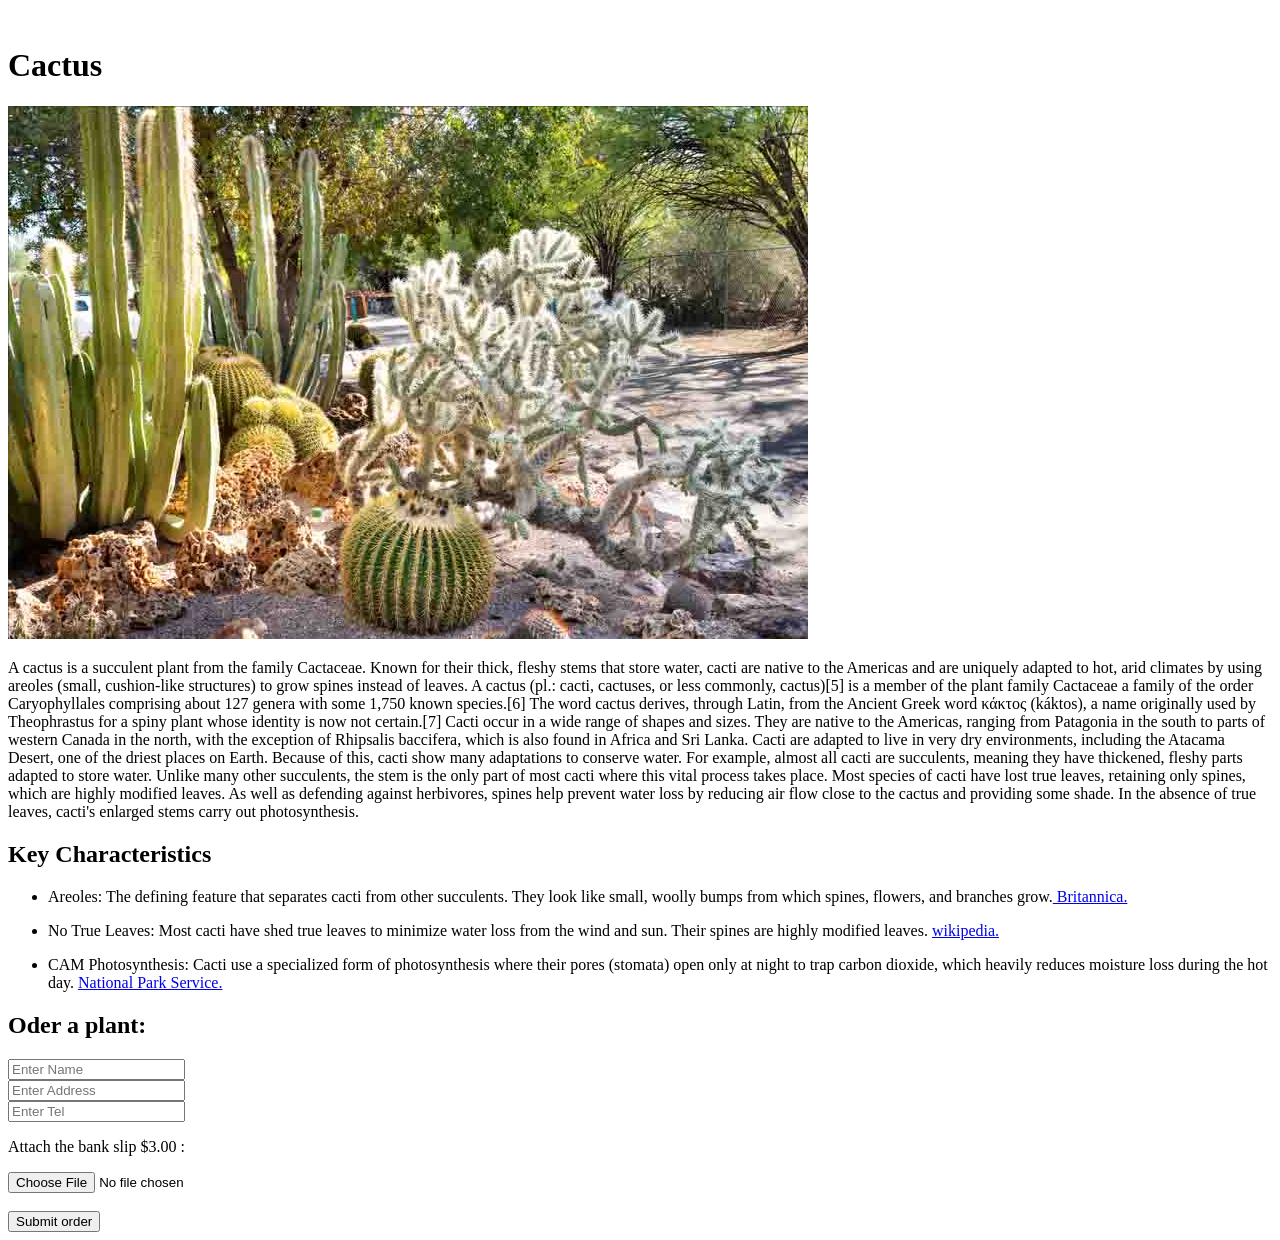
<file: src/1. simple_page/index.html>
<!DOCTYPE html>
<html>
    <head>
        <link rel="stylesheet" ref="styles.css">
    </head>

    <br>
        <div>
            <h1>Cactus</h1>
        </div>
        <div>
            <img src="googleimage1.png" />
        </div>
        <div>
            <p>A cactus is a succulent plant from the family Cactaceae. Known for their thick,
                 fleshy stems that store water, cacti are native to the Americas and are 
                 uniquely adapted to hot, arid climates by using areoles (small, cushion-like 
                 structures) to grow spines instead of leaves. A cactus (pl.: cacti, cactuses, 
                 or less commonly, cactus)[5] is a member of the plant family Cactaceae a family 
                 of the order Caryophyllales comprising about 127 genera with some 1,750 known 
                 species.[6] The word cactus derives, through Latin, from the Ancient Greek word 
                 κάκτος (káktos), a name originally used by Theophrastus for a spiny plant whose 
                 identity is now not certain.[7] Cacti occur in a wide range of shapes and sizes. 
                 They are native to the Americas, ranging from Patagonia in the south to parts of 
                 western Canada in the north, with the exception of Rhipsalis baccifera, which is 
                 also found in Africa and Sri Lanka. Cacti are adapted to live in very dry 
                 environments, including the Atacama Desert, one of the driest places on Earth. 
                 Because of this, cacti show many adaptations to conserve water. For example, almost 
                 all cacti are succulents, meaning they have thickened, fleshy parts adapted to 
                 store water. Unlike many other succulents, the stem is the only part of most cacti 
                 where this vital process takes place. Most species of cacti have lost true leaves, 
                 retaining only spines, which are highly modified leaves. As well as defending against 
                 herbivores, spines help prevent water loss by reducing air flow close to the cactus 
                 and providing some shade. In the absence of true leaves, cacti's enlarged stems carry 
                 out photosynthesis.</p>
        </div>
        <div>
            <h2>Key Characteristics</h2>
            <div>
                <ul>
                    <li>
                        <p>Areoles: The defining feature that separates cacti from other succulents.
                         They look like small, woolly bumps from which spines, flowers, and branches 
                         grow.<a href="https://www.britannica.com/plant/cactus"> Britannica.</a></p>
                    </li>
                    <li>
                        <p>No True Leaves: Most cacti have shed true leaves to minimize water loss 
                            from the wind and sun. Their spines are highly modified leaves.
                        <a href="https://en.wikipedia.org/wiki/Cactus"> wikipedia.</a></p>
                    </li>
                    <li>
                        <p>CAM Photosynthesis: Cacti use a specialized form of photosynthesis where their 
                            pores (stomata) open only at night to trap carbon dioxide, which heavily reduces 
                            moisture loss during the hot day.
                        <a href="https://www.nps.gov/arch/learn/nature/cacti.htm"> National Park Service.</a></p>
                    </li>
                </ul>
            </div>
        </div>
        <h2>Oder a plant:</h2>
        <input type="text" placeholder="Enter Name"> </br>
        <input type="text" placeholder="Enter Address"> </br>
        <input type="text" placeholder="Enter Tel"> </br>
        <div>
            <p>Attach the bank slip $3.00 : </p>
            <input type="file" accept=".png, .jpeg">
            </br></br>
        </div>
        <div>
            <button>Submit order</button>
        </div>

    </body>
</html>
</file>
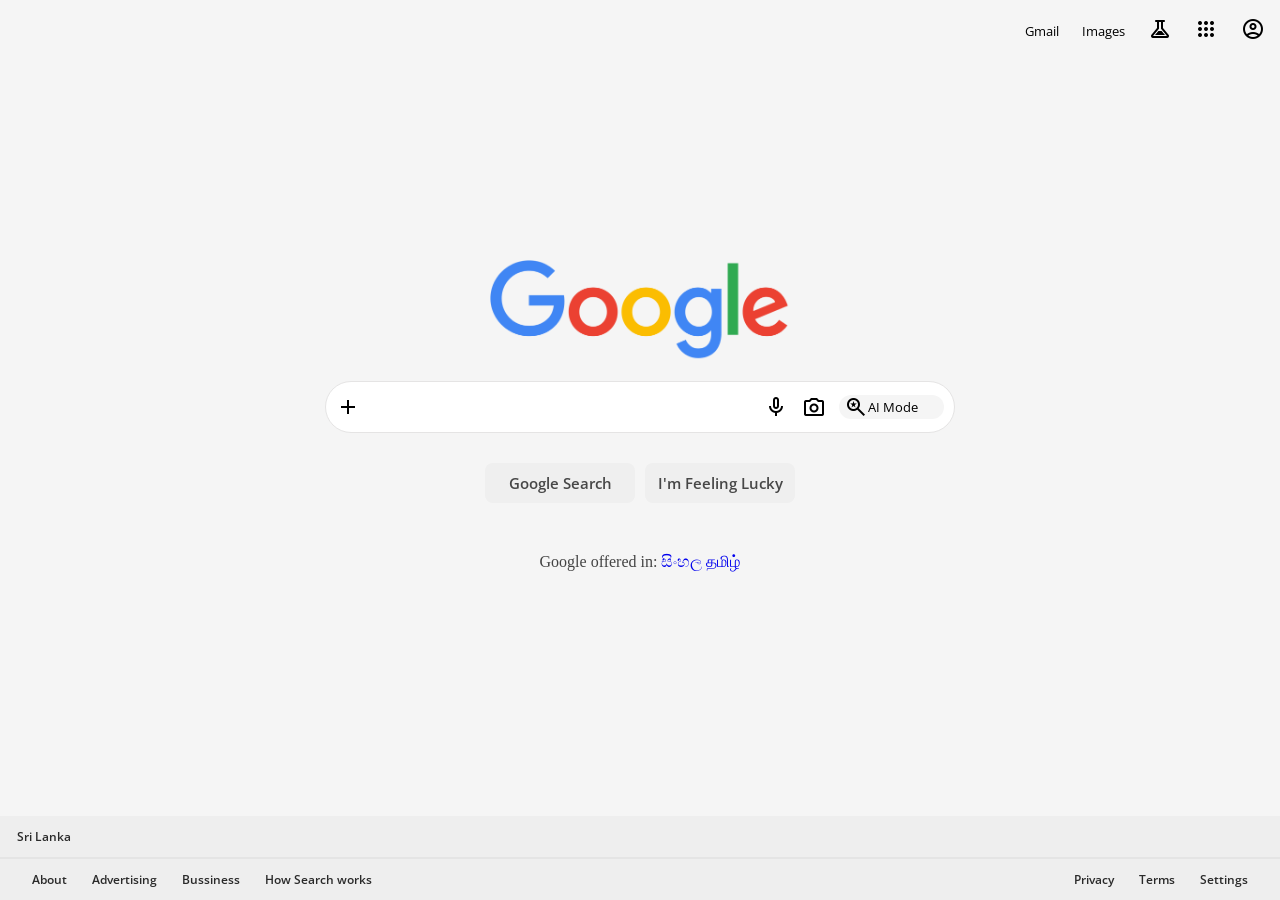
<file: src/2. google-clone/index.html>
<!DOCTYPE html>
<html lang="en">
<head>
    <meta charset="UTF-8">
    <meta name="viewport" content="width=device-width, initial-scale=1.0">
    <link rel="stylesheet" href="styles.css">
    <link href="https://fonts.googleapis.com/css2?family=Material+Symbols+Outlined" 
    rel="stylesheet" />

    <!-- link for font -->
    <link rel="preconnect" href="https://fonts.googleapis.com">
    <link rel="preconnect" href="https://fonts.gstatic.com" crossorigin>
    <link href="https://fonts.googleapis.com/css2?family=Google+Sans:ital,opsz,wght@0,17..18,400..700;1,17..18,400..700&family=Open+Sans:ital,wght@0,300..800;1,300..800&display=swap" rel="stylesheet">

    <title>Google Clone</title>
</head>
<body>
    <!-- header starts -->
    <div class="header">
        <div class="left-header">
            <p class="open-sans-charr">Gmail</p>
            <p class="open-sans-charr">Images</p>
            <span class="material-symbols-outlined">experiment</span>
            <span class="material-symbols-outlined">apps</span>
            <div class="profile">
                <span class="material-symbols-outlined">account_circle</span>
            </div>
        </div>
    </div>
    <!-- header ends -->

    <!-- body starts -->
    <div class="body">
        <div class="logodev">
            <img src="logo.png" alt="google-logo" class="logo-img" />
        </div>
        <div class="searchdiv">
            <div class="search">
                <span class="material-symbols-outlined">add</span>
                <input type="text" class="search-input" />
                <div class="options">
                    <span class="material-symbols-outlined">mic</span>
                    <span class="material-symbols-outlined">photo_camera</span>
                    <div class="aimode">
                        <span class="material-symbols-outlined">saved_search</span>
                        <p class="open-sans-charr">AI Mode</p>
                    </div>
                </div>
            </div>
        </div>
        <div class="buttons">
            <div class="search-btn">
                <button class="search-btn-input">Google Search</button>
            </div>
            <div class="lucky-btn">
                <button class="lucky-btn-input">I'm Feeling Lucky</button>
            </div>
        </div>
        
    </div>
    
    <!-- body ends -->

    <!-- Note starts -->
     <div class="note">
        <p>Google offered in: <a class="sin" href="#">සිංහල</a> <a class="tam" href="#">தமிழ்</a></p>
     </div>
    <!-- Note ends -->

     <!-- footer starts -->
    <div class="footer">
        <div class="upper-footer">
            <p>Sri Lanka</p>
        </div>
        <div class="lower-footer">
            <div class="lower-footer-left">
                <p>About</p>
                <p>Advertising</p>
                <p>Bussiness</p>
                <p>How Search works</p>
            </div>
            <div class="lower-footer-right">
                <p>Privacy</p>
                <p>Terms</p>
                <p>Settings</p>
            </div>
        </div>
    </div>
     <!-- footer ends -->
</body>
</html>
</file>
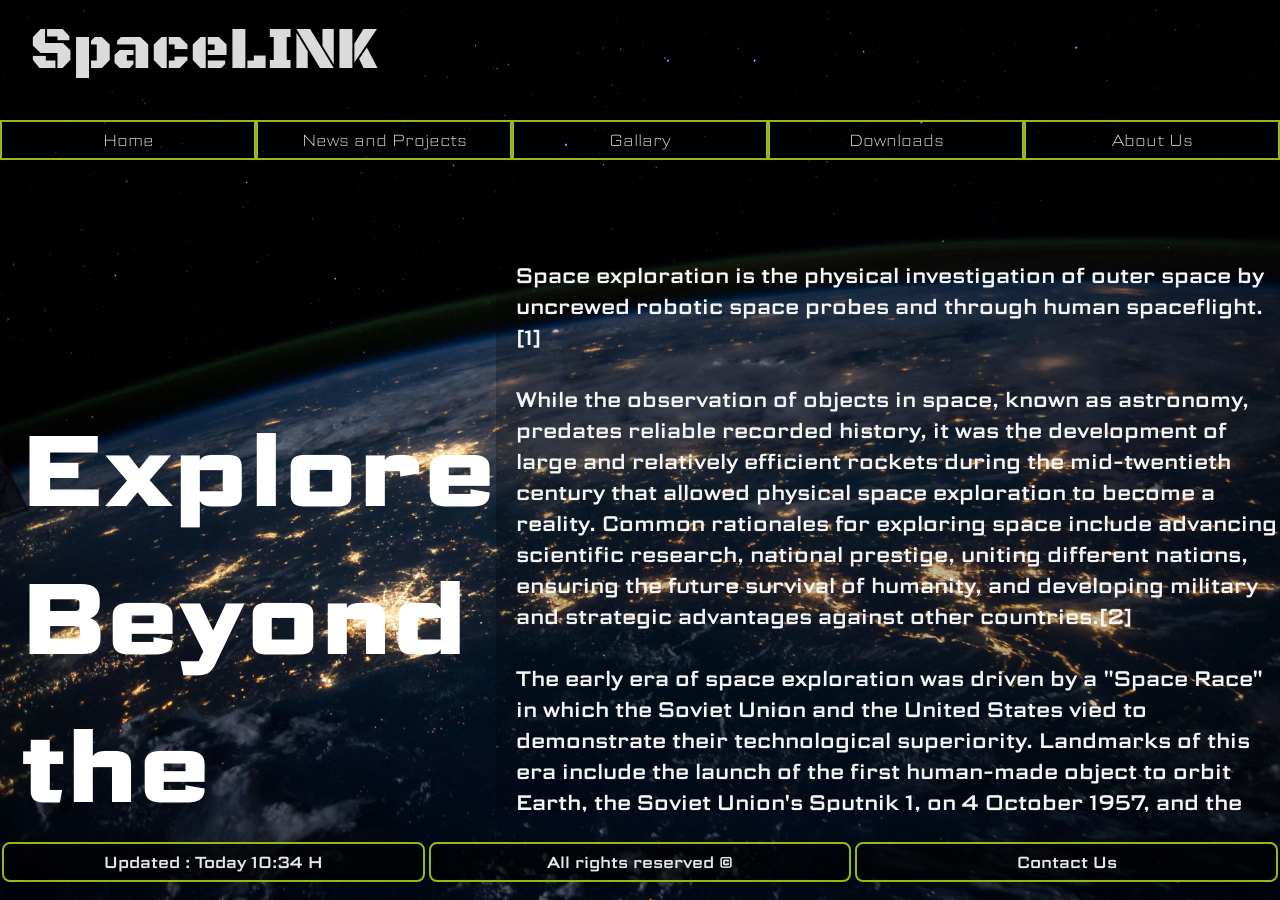
<file: src/3. space-link/index.html>
<!DOCTYPE html>
<html lang="en">
<head>
    <meta charset="UTF-8">
    <meta name="viewport" content="width=device-width, initial-scale=1.0">
    <link rel="stylesheet" href="styles.css">
    <!-- Google font -->
    <link rel="preconnect" href="https://fonts.googleapis.com">
    <link rel="preconnect" href="https://fonts.gstatic.com" crossorigin>
    <link href="https://fonts.googleapis.com/css2?family=Science+Gothic:wght@200&display=swap" rel="stylesheet">
    <!-- ----------- -->
    <link rel="preconnect" href="https://fonts.googleapis.com">
    <link rel="preconnect" href="https://fonts.gstatic.com" crossorigin>
    <link href="https://fonts.googleapis.com/css2?family=Bungee&family=Science+Gothic:wght@200&display=swap" rel="stylesheet">
    <!-- ----------- -->
     <link rel="preconnect" href="https://fonts.googleapis.com">
    <link rel="preconnect" href="https://fonts.gstatic.com" crossorigin>
    <link href="https://fonts.googleapis.com/css2?family=Black+Ops+One&display=swap" rel="stylesheet">
    <!-- ----------- -->
    <title>SpaceLINK</title>
</head>
<body>
    <div class="body">
        <div class="pagetitle">
            <p>SpaceLINK</p>
        </div>
        <div class="header">
            <div class="sections">
                <p>Home</p>
            </div>
            <div class="sections">
                <p>News and Projects</p>
            </div>
            <div class="sections">
                <p>Gallary</p>
            </div>
            <div class="sections">
                <p>Downloads</p>
            </div>
            <div class="sections">
                <p>About Us</p>
            </div>
        </div>
        <div class="content">
            <div class="left">
                <div class="headline">
                    <h1>Explore Beyond the Orbit</h1>
                </div>
                <div class="join">
                    <!-- button from uiverse.is -->
                    <!-- From Uiverse.io by rubyreapergaming --> 
                    <button type="button" class="btn">
                    <strong>Join Us Today</strong>
                    <div id="container-stars">
                        <div id="stars"></div>
                    </div>

                    <div id="glow">
                        <div class="circle"></div>
                        <div class="circle"></div>
                    </div>
                    </button>
                    <!-- ********************** -->
                </div>
            </div>
            <div class="right">
                <div class="description">
                    <p>Space exploration is the physical investigation of outer space by uncrewed robotic space 
                        probes and through human spaceflight.[1] <br><br>
                        
                        While the observation of objects in space, known as astronomy, predates reliable recorded 
                        history, it was the development of large and relatively efficient rockets during the 
                        mid-twentieth century that allowed physical space exploration to become a reality. Common 
                        rationales for exploring space include advancing scientific research, national prestige, 
                        uniting different nations, ensuring the future survival of humanity, and developing military 
                        and strategic advantages against other countries.[2] <br><br>
                        
                        The early era of space exploration was driven by a "Space Race" in which the Soviet Union 
                        and the United States vied to demonstrate their technological superiority. Landmarks of this 
                        era include the launch of the first human-made object to orbit Earth, the Soviet Union's Sputnik 
                        1, on 4 October 1957, and the first Moon landing by the American Apollo 11 mission on 20 July 
                        1969. The Soviet space program achieved many of the first milestones, including the first living 
                        being in orbit in 1957, the first human spaceflight (Yuri Gagarin aboard Vostok 1) in 1961, the 
                        first spacewalk (by Alexei Leonov) on 18 March 1965, the first automatic landing on another 
                        celestial body in 1966, and the launch of the first space station (Salyut 1) in 1971. <br><br>
                        
                        In the 1970s, focus shifted from one-off flights to renewable hardware, such as the Space Shuttle 
                        program, and from competition to cooperation, the foremost example being the International Space 
                        Station (ISS), built between 1998 and 2011.[3] <br><br>
                        
                        The 2000s brought advancements in the national space-exploration programs of China, the European 
                        Union, Japan, and India. The 2010s saw the rise of the private space industry in earnest with the 
                        development of private launch vehicles, space capsules, and satellite manufacturing. In the 2020s, 
                        the two primary global programs gaining traction are Moon-focused: the Chinese-led International 
                        Lunar Research Station and the U.S.-led Artemis Program, with its plan to build the Artemis Base 
                        Camp on the Moon, each with a set of international partners. </p>
                </div>
            </div>
        </div>
        <div class="footer">
            <div class="footer-section">
                <p>Updated : Today 10:34 H</p>
            </div>
            <div class="footer-section">
                <p>All rights reserved ©</p>
            </div>
            <div class="footer-section">
                <p>Contact Us</p>
            </div>
        </div>
        .
    </div>
</body>
</html>
</file>
<file: src/2. google-clone/styles.css>
* {
  margin: 0;
}

body {
  display: flex;
  flex-direction: column;
  background-color: rgb(245, 245, 245);
  min-height: 100vh;

}


.open-sans-charr {
  font-family: "Open Sans", sans-serif;
  font-optical-sizing: auto;
  font-weight: 400;
  font-style: normal;
  font-variation-settings:
    "wdth" 100;
}

.header {
  display: flex;
  flex-direction: row;
  justify-content: right;
}

.header .left-header {
  margin-top: 2px;
  display: flex;
  flex-direction: row;
  justify-content: space-between;
  width: 240px;
  padding: 15px;
  font-size: small;
}


.header .left-header p {
  padding-top: 5px;
}

.header .left-header p:hover {
  text-decoration: underline;
  text-underline-offset: 2px;
}

.body {
  display: flex;
  flex-direction: column;
  background-color: rgb(245, 245, 245);
  margin-top: 200px;
}

.logodev {
  display: flex;
  flex-direction: row;
  justify-content: center;
}

.logo-img {
  width: 300px;
  display: flex;
  flex-direction: row;
  justify-content: center;
}

.searchdiv {
  display: flex;
  flex-direction: row;
  justify-content: center;
}


.search {
  display: flex;
  flex-direction: row;
  border: 1px;
  border-style: groove;
  border-color: rgb(229, 228, 228);
  border-radius: 100px;
  height: 50px;
  align-items: center;
  justify-content: space-between;
  padding-left: 10px;
  padding-right: 10px;
  background-color: white;
  max-width: 700px;
  margin-top: 20px;

}

.search .search-input {
  width: 400px;
  border-style: none;
} 

.options {
  display: flex;
  flex-direction: row;
  width: 180px;
  border: 2px;
  border-style: none;
  justify-content: space-between;
}

.aimode {
  display: flex;
  flex-direction: raw;
  align-items: center;
  padding-left: 5px;
  border: 2px;
  width: 100px;
  border-radius: 30px;
  background-color: rgb(245, 245, 245);
  font-size: small;
}

.buttons {
  display: flex;
  flex-direction: row;
  justify-content: center;
  margin-top: 30px;
}

.search-btn {
  margin-right: 10px;
}

.search-btn-input {
  padding: 10px;
  width: 150px;
  border-radius: 8px;
  border-style: none;

  font-family: 'Open Sans';
  font-size: 15px;
  color: rgb(71, 71, 71);
  font-weight: 600;
}

.lucky-btn-input {
  padding: 10px;
  width: 150px;
  border-radius: 8px;
  border-style: none;

  font-family: 'Open Sans';
  font-size: 15px;
  color: rgb(71, 71, 71);
  font-weight: 600;
}

.note {
  color : rgb(67, 67, 67);

  margin-top: 50px;

  display: flex;
  flex-direction: row;
  justify-content: center;
}

.note .sin {
  text-decoration: none;
}

.note .tam {
  text-decoration: none;
}

.note .sin:hover{
  text-decoration: underline;
  text-underline-offset: 2px;
}

.note .tam:hover{
  text-decoration: underline;
  text-underline-offset: 2px;
}

.footer {
  margin-top: auto;
}

.upper-footer {
  display: flex;
  flex-direction: row;
  justify-content: space-between;

  border-bottom: 2px rgb(228, 228, 228);
  border-top: 0px;
  border-left: 0px;
  border-right: 0px;
  border-style: solid;
  background-color: rgb(238, 238, 238);
  padding: 12px;
}

.upper-footer p {
  font-family: 'Open Sans';
  font-size: 12px;
  font-weight: 600;
  color: rgb(42, 42, 42);

  margin-left: 5px;
}

.lower-footer {
  display: flex;
  flex-direction: row;
  justify-content: space-between;

  border-color: black;
  background-color: rgb(238, 238, 238);
  padding: 12px;
}

.lower-footer-left {
  display: flex;
  flex-direction: row;
  margin-left: 20px;
}

.lower-footer-left p {
  padding-right: 25px;
  font-family: 'Open Sans';
  font-size: 12px;
  font-weight: 600;
  color: rgb(42, 42, 42);
}

.lower-footer-left p:hover {
  text-decoration: underline;
  text-underline-offset: 1px;
}


.lower-footer-right {
  display: flex;
  flex-direction: row;
  margin-right: 20px;
}

.lower-footer-right p {
  padding-left: 25px;
  font-family: 'Open Sans';
  font-size: 12px;
  font-weight: 600;
  color: rgb(42, 42, 42);
}

.lower-footer-right p:hover {
  text-decoration: underline;
  text-underline-offset: 1px;
}
</file>
<file: src/3. space-link/styles.css>
body {
    background-image: url("./image/space.jpg");
    background-size: cover;
    height: 100%;
    margin: 0;
}

.body {
    height: 100dvh;      /* exact viewport height */
    display: flex;
    flex-direction: column;
    overflow: hidden;  /* prevents page from growing */  
}

.pagetitle {
    /* see the borders */
    /* border: 2px;
    border-color: white;
    border-style: solid; */
    /* *************** */

    height: 100px;

    display: flex;
    flex-direction: row;
    align-items: center;
    justify-content: left;
    padding-left: 30px;
}

.pagetitle p{
    font-family: "Black Ops One", system-ui;
    font-weight: 400;
    font-style: normal;
    color: rgb(219, 219, 219);
    font-size: 60px;
        
}

.header {
    /* see the borders */
    /* border: 2px;
    border-color: white;
    border-style: solid; */
    /* *************** */

    display: flex;
    flex-direction: row;
    color: white;

    height: 40px;
    margin-top: 20px;
}

.sections {
    /* see the borders */
    border: 2px;
    border-color: rgb(152, 185, 19);
    border-style: solid;
    /* *************** */
    flex-grow: 1;
    flex-basis: 0;

    display: flex;
    align-items: center;
    justify-content: center;
}

.sections p {
    font-family: "Science Gothic", sans-serif;
    font-optical-sizing: auto;
    font-weight: 200;
    font-style: normal;
    font-variation-settings:
    "slnt" 0,
    "wdth" 100,
    "CTRS" 0;
    color: rgb(232, 232, 232);
}


.content {
    display: flex;
    flex-direction: row;

    flex: 1;             /* fill remaining height */
    min-height: 0;       /* important for scrolling */
    overflow-y: auto;    /* scroll only content */

    margin-top: 20px;

    /* see the borders */
    /* border: 2px;
    border-color: white;
    border-style: solid; */
    /* *************** */
    color: #f5f5f5;

}

.content .left {
    /* see the borders */
    /* color: white;
    border: 2px;
    border-color: rgb(215, 40, 40);
    border-style: solid; */
    /* *************** */

    flex-grow: 1;
    flex-basis: 0;

    padding-left: 20px;

    display: flex;
    flex-direction: column;
}

.content .left .headline{
    /* see the borders */
    color: white;
    border: 2px;
    /* border-color:lightblue;
    border-style: solid; */
    /* *************** */
    margin-top: 150px;
}

h1 {
  margin-block-end: 0em;
}

.content .left .join{
    /* see the borders */
    /* color: white;
    border: 2px;
    border-color: lightblue;
    border-style: solid; */
    /* *************** */
    padding: 20px 40px;
}


.content .left .headline{
    font-family: "Science Gothic", sans-serif;
    font-size: 50px;
}

.content .right {
    /* see the borders */
    /* color: white;
    border: 2px;
    border-color: rgb(215, 40, 40);
    border-style: solid; */
    /* *************** */

    flex-grow: 1;
    flex-basis: 0;
    min-width: 60%;

    background-color: #00000040;
    /* opacity: 30%; */
    border-radius: 20px;
    padding: 20px;
}

.content .right .description p {
  font-size: 21px;
  font-family: "Science Gothic", sans-serif;
  margin-top: 60px;
}

.footer {
  /* see the borders */
    /* color: white;
    border: 2px;
    border-color: rgb(215, 40, 40);
    border-style: solid; */
    /* *************** */

    height: 40px;
    margin-top: 30px;

    display: flex;
    flex-direction: row;
    justify-content: space-between;
    align-items: center;

}

.footer .footer-section {
    /* see the borders */
    border: 2px;
    border-color: rgb(152, 185, 19);
    border-style: solid;
    /* *************** */

    color: rgb(232, 232, 232);
    height: 36px;
    display: flex;
    flex-direction: row;
    justify-content: center;
    align-items: center;
    flex-grow: 1;
    flex-basis: 0;
    margin: 2px;
    border-radius: 8px;
    background-color: #0000009f;

    font-family: "Science Gothic", sans-serif;
}



/* button form uiverse.io */
/* From Uiverse.io by rubyreapergaming */ 
@import url("s://fonts.googleapis.com/css2?family=Orbitron:wght@400;500;700&display=swap");

.btn {
  display: flex;
  justify-content: center;
  align-items: center;
  width: 20rem;
  overflow: hidden;
  height: 5rem;
  background-size: 300% 300%;
  backdrop-filter: blur(1rem);
  border-radius: 5rem;
  transition: 0.5s;
  animation: gradient_301 5s ease infinite;
  border: double 4px transparent;
  background-image: linear-gradient(#161a25, #161a25),
    linear-gradient(
      137.48deg,
      #f5434f 10%,
      #631e29 45%,
      #000000 67%,
      #161a25 87%
    );
  background-origin: border-box;
  background-clip: content-box, border-box;
  font-family: "Orbitron", sans-serif;
}

#container-stars {
  position: absolute;
  z-index: -1;
  width: 100%;
  height: 100%;
  overflow: hidden;
  transition: 0.5s;
  backdrop-filter: blur(1rem);
  border-radius: 5rem;
}

strong {
  z-index: 2;
  font-family: "Orbitron", sans-serif;
  font-size: 16px;
  letter-spacing: 5px;
  color: #ffffff;
  text-shadow: 0 0 4px white;
}

#glow {
  position: absolute;
  display: flex;
  width: 12rem;
}

.circle-container {
  position: relative;
  width: 100%;
  height: 100%;
  animation: orbit 5s linear infinite;
}

.circle {
  position: absolute;
  width: 30px;
  height: 30px;
  border-radius: 50%;
  filter: blur(2rem);
}

.circle:nth-of-type(1) {
  background: rgba(245, 67, 79, 0.636);
  animation: orbit 8s linear infinite;
}

.circle:nth-of-type(2) {
  background: rgba(99, 30, 41, 0.704);
  animation: orbit 10s linear infinite;
}

.btn:hover #container-stars {
  z-index: 1;
  background-color: #161a25;
}

.btn:hover {
  transform: scale(1.1);
}

.btn:active {
  border: double 4px #631e29;
  background-origin: border-box;
  background-clip: content-box, border-box;
  animation: none;
}

.btn:active .circle {
  background: #631e29;
}

@keyframes orbit {
  from {
    transform: rotate(0deg) translateX(100px) rotate(0deg);
  }
  to {
    transform: rotate(360deg) translateX(100px) rotate(-360deg);
  }
}

#stars {
  position: relative;
  background: transparent;
  width: 200rem;
  height: 200rem;
}

#stars::after {
  content: "";
  position: absolute;
  top: -10rem;
  left: -100rem;
  width: 100%;
  height: 100%;
  animation: animStarRotate 90s linear infinite;
}

#stars::after {
  background-image: radial-gradient(#ffffff 1px, transparent 1%);
  background-size: 50px 50px;
}

#stars::before {
  content: "";
  position: absolute;
  top: 0;
  left: -50%;
  width: 170%;
  height: 500%;
  animation: animStar 60s linear infinite;
}

#stars::before {
  background-image: radial-gradient(#ffffff 1px, transparent 1%);
  background-size: 50px 50px;
  opacity: 0.5;
}

@keyframes animStar {
  from {
    transform: translateY(0);
  }

  to {
    transform: translateY(-135rem);
  }
}

@keyframes animStarRotate {
  from {
    transform: rotate(360deg);
  }

  to {
    transform: rotate(0);
  }
}

@keyframes gradient_301 {
  0% {
    background-position: 0% 50%;
  }

  50% {
    background-position: 100% 50%;
  }

  100% {
    background-position: 0% 50%;
  }
}

@keyframes pulse_3011 {
  0% {
    transform: scale(0.75);
    box-shadow: 0 0 0 0 rgba(0, 0, 0, 0.7);
  }

  70% {
    transform: scale(1);
    box-shadow: 0 0 0 10px rgba(0, 0, 0, 0);
  }

  100% {
    transform: scale(0.75);
    box-shadow: 0 0 0 0 rgba(0, 0, 0, 0);
  }
}

/* ********************** */
</file>
